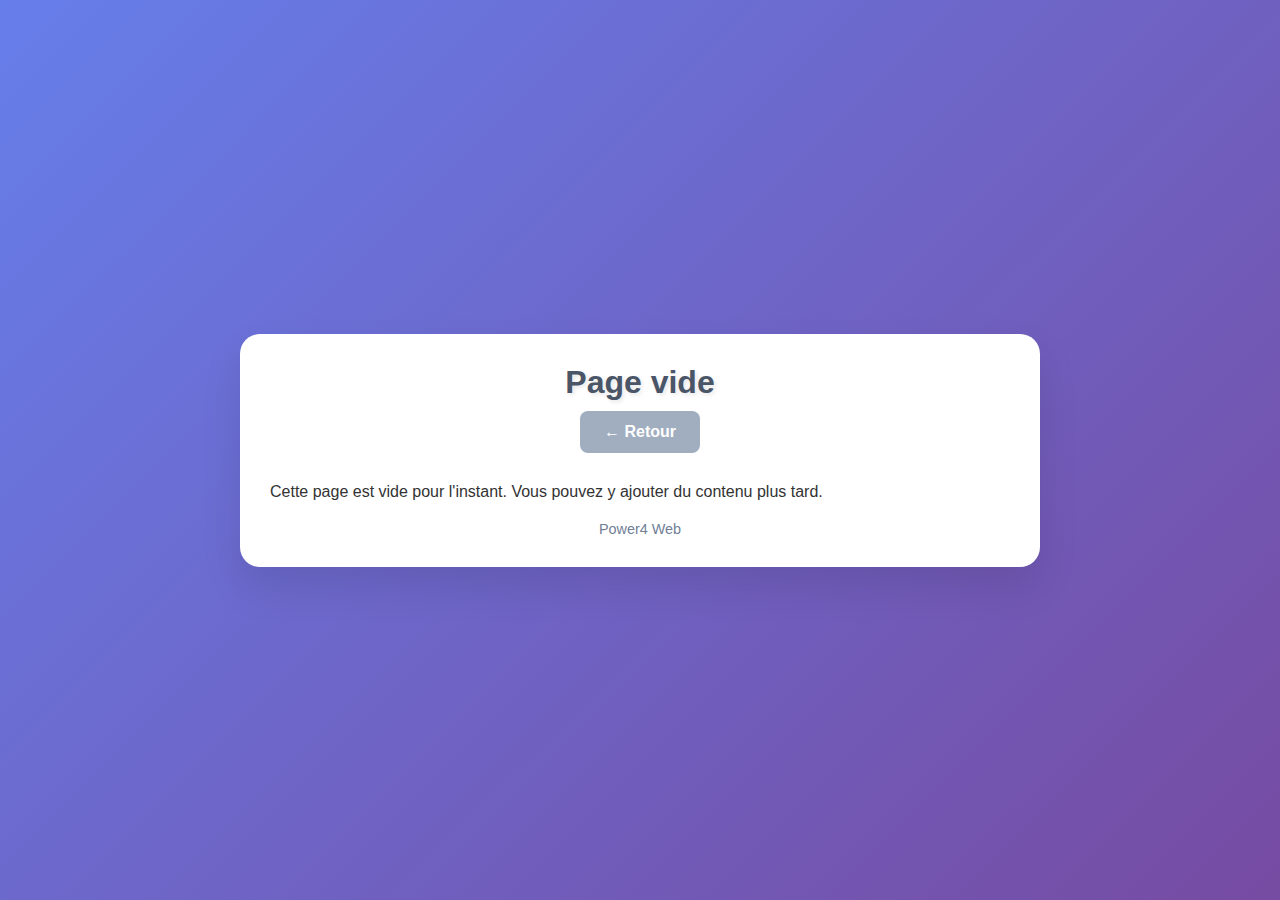
<file: templates/blank.html>
<!DOCTYPE html>
<html lang="fr">
<head>
    <meta charset="UTF-8">
    <meta name="viewport" content="width=device-width, initial-scale=1.0">
    <title>Page vide - Power4</title>
    <link rel="stylesheet" href="/static/styles.css">
</head>
<body>
    <div class="container">
        <header>
            <h1>Page vide</h1>
            <a href="/" class="btn btn-secondary">← Retour</a>
        </header>

        <main>
            <section>
                <p>Cette page est vide pour l'instant. Vous pouvez y ajouter du contenu plus tard.</p>
            </section>
        </main>

        <footer>
            <p>Power4 Web</p>
        </footer>
    </div>
</body>
</html>
</file>
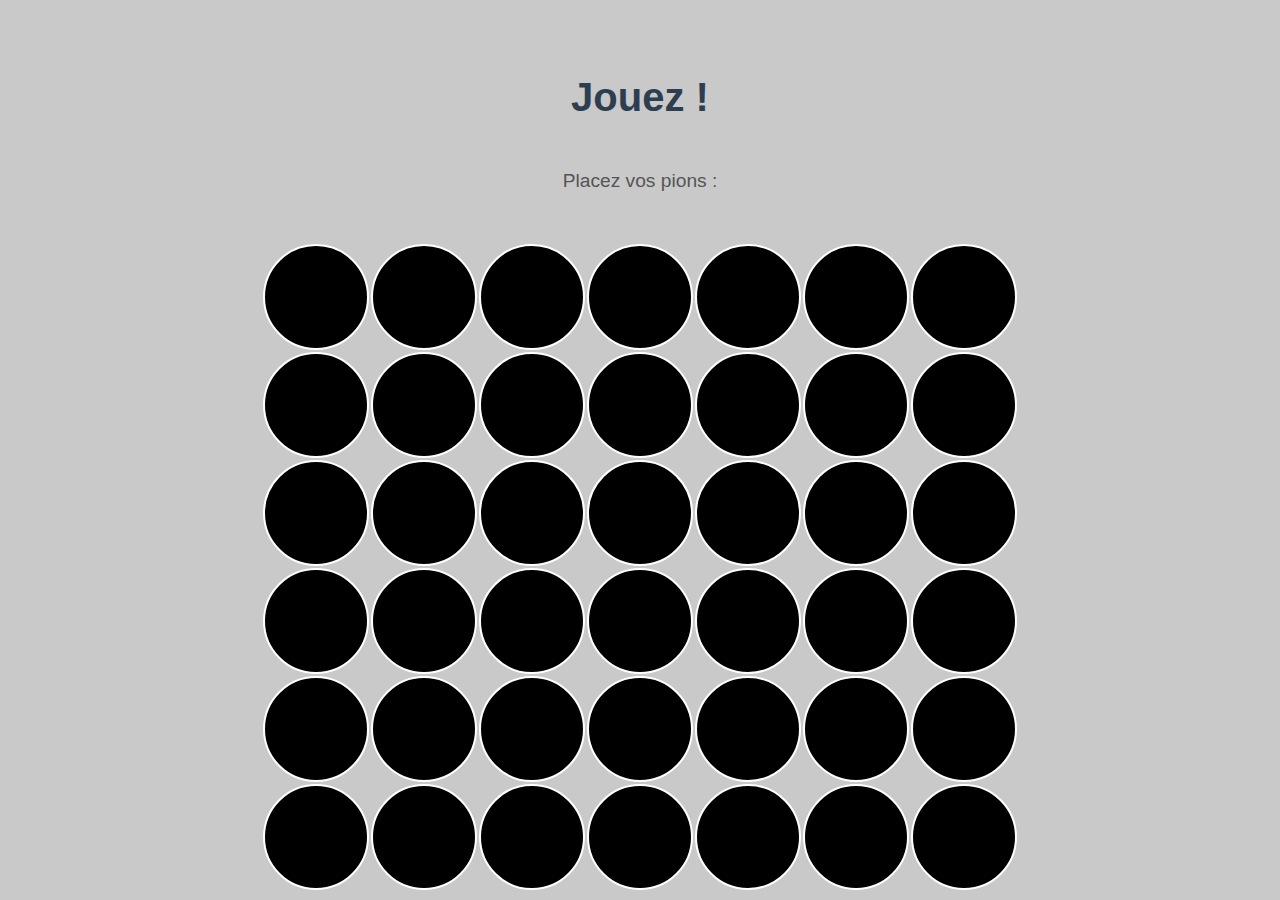
<file: templates/game.html>
<!DOCTYPE html>
<!-- Déclaration du type de document HTML5 -->
<html lang="fr">
<!-- Balise HTML principale avec la langue française -->

<head>
    <!-- Section HEAD : contient les métadonnées de la page -->
    <meta charset="UTF-8">
    <!-- Définit l'encodage des caractères pour afficher correctement les accents -->
    
    <meta name="viewport" content="width=device-width, initial-scale=1.0">
    <!-- Permet à la page de s'adapter aux différentes tailles d'écran (responsive) -->

    <title>Jeu - Power4</title>
    <!-- Titre qui apparaît dans l'onglet du navigateur -->
    
    <link rel="stylesheet" href="/assets/game.css">
    <!-- Lien vers le fichier CSS pour styler la page -->
</head>

<body>
    <!-- Section BODY : contient tout le contenu visible de la page -->

    <h1>Jouez !</h1>
    <!-- Titre principal de la page (H1 = plus gros titre) -->
    
    <p>Placez vos pions :</p>
    <!-- Paragraphe explicatif pour l'utilisateur -->
    
<table>
    <tr><td></td><td></td><td></td><td></td><td></td><td></td><td></td></tr>
    <tr><td></td><td></td><td></td><td></td><td></td><td></td><td></td></tr>
    <tr><td></td><td></td><td></td><td></td><td></td><td></td><td></td></tr>
    <tr><td></td><td></td><td></td><td></td><td></td><td></td><td></td></tr>
    <tr><td></td><td></td><td></td><td></td><td></td><td></td><td></td></tr>
    <tr><td></td><td></td><td></td><td></td><td></td><td></td><td></td></tr>
</table>
    
    
    

    
</body>
</html>
</file>
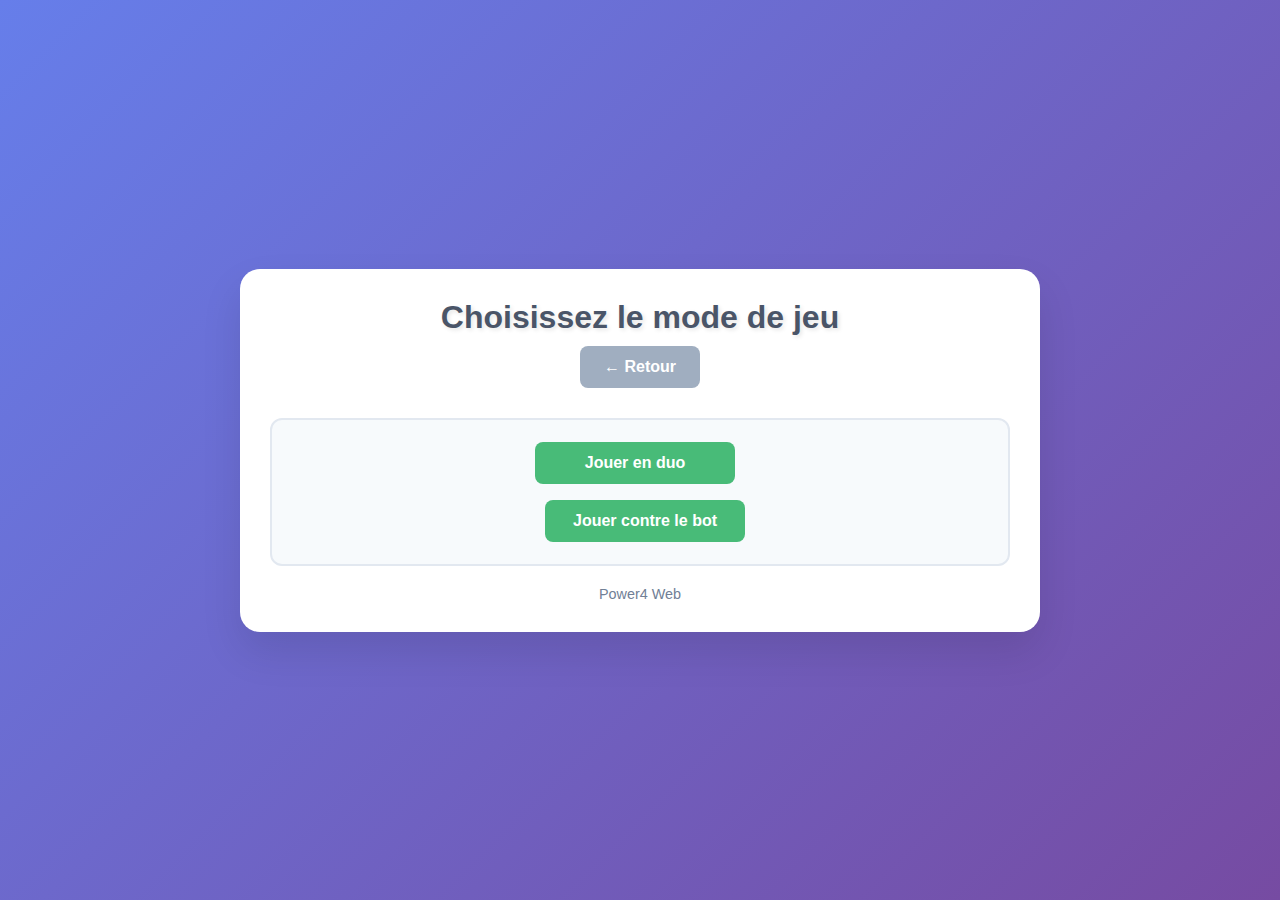
<file: templates/game_mode.html>
<!DOCTYPE html>
<html lang="fr">
<head>
    <meta charset="UTF-8">
    <meta name="viewport" content="width=device-width, initial-scale=1.0">
    <title>Choisir le mode - Power4</title>
    <link rel="stylesheet" href="/static/styles.css">
</head>
<body>
    <div class="container">
        <header>
            <h1>Choisissez le mode de jeu</h1>
            <a href="/" class="btn btn-secondary">← Retour</a>
        </header>

        <main>
            <section class="mode-selection">
                <form action="/start" method="POST" style="display:inline-block; margin-right: 10px;">
                    <button type="submit" class="btn btn-primary">Jouer en duo</button>
                </form>

                <form action="/start-bot" method="POST" style="display:inline-block; margin-left: 10px;">
                    <button type="submit" class="btn btn-primary">Jouer contre le bot</button>
                </form>

            </section>
        </main>

        <footer>
            <p>Power4 Web</p>
        </footer>
    </div>
</body>
</html>
</file>
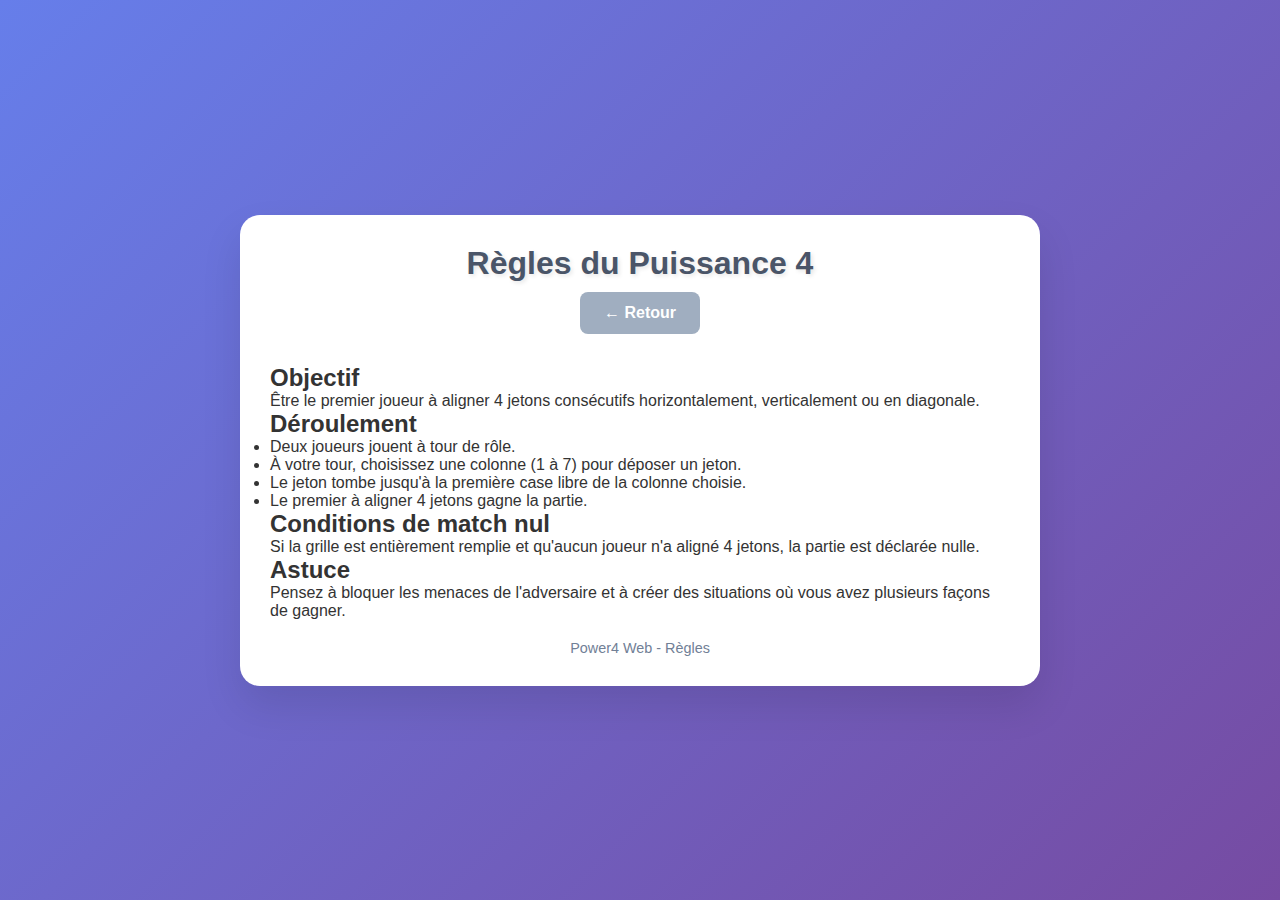
<file: templates/rules.html>
<!DOCTYPE html>
<html lang="fr">
<head>
    <meta charset="UTF-8">
    <meta name="viewport" content="width=device-width, initial-scale=1.0">
    <title>Règles - Power4</title>
    <link rel="stylesheet" href="/static/styles.css">
</head>
<body>
    <div class="container">
        <header>
            <h1>Règles du Puissance 4</h1>
            <a href="/" class="btn btn-secondary">← Retour</a>
        </header>

        <main>
            <section class="rules">
                <h2>Objectif</h2>
                <p>Être le premier joueur à aligner 4 jetons consécutifs horizontalement, verticalement ou en diagonale.</p>

                <h2>Déroulement</h2>
                <ul>
                    <li>Deux joueurs jouent à tour de rôle.</li>
                    <li>À votre tour, choisissez une colonne (1 à 7) pour déposer un jeton.</li>
                    <li>Le jeton tombe jusqu'à la première case libre de la colonne choisie.</li>
                    <li>Le premier à aligner 4 jetons gagne la partie.</li>
                </ul>

                <h2>Conditions de match nul</h2>
                <p>Si la grille est entièrement remplie et qu'aucun joueur n'a aligné 4 jetons, la partie est déclarée nulle.</p>

                <h2>Astuce</h2>
                <p>Pensez à bloquer les menaces de l'adversaire et à créer des situations où vous avez plusieurs façons de gagner.</p>
            </section>
        </main>

        <footer>
            <p>Power4 Web - Règles</p>
        </footer>
    </div>
</body>
</html>
</file>
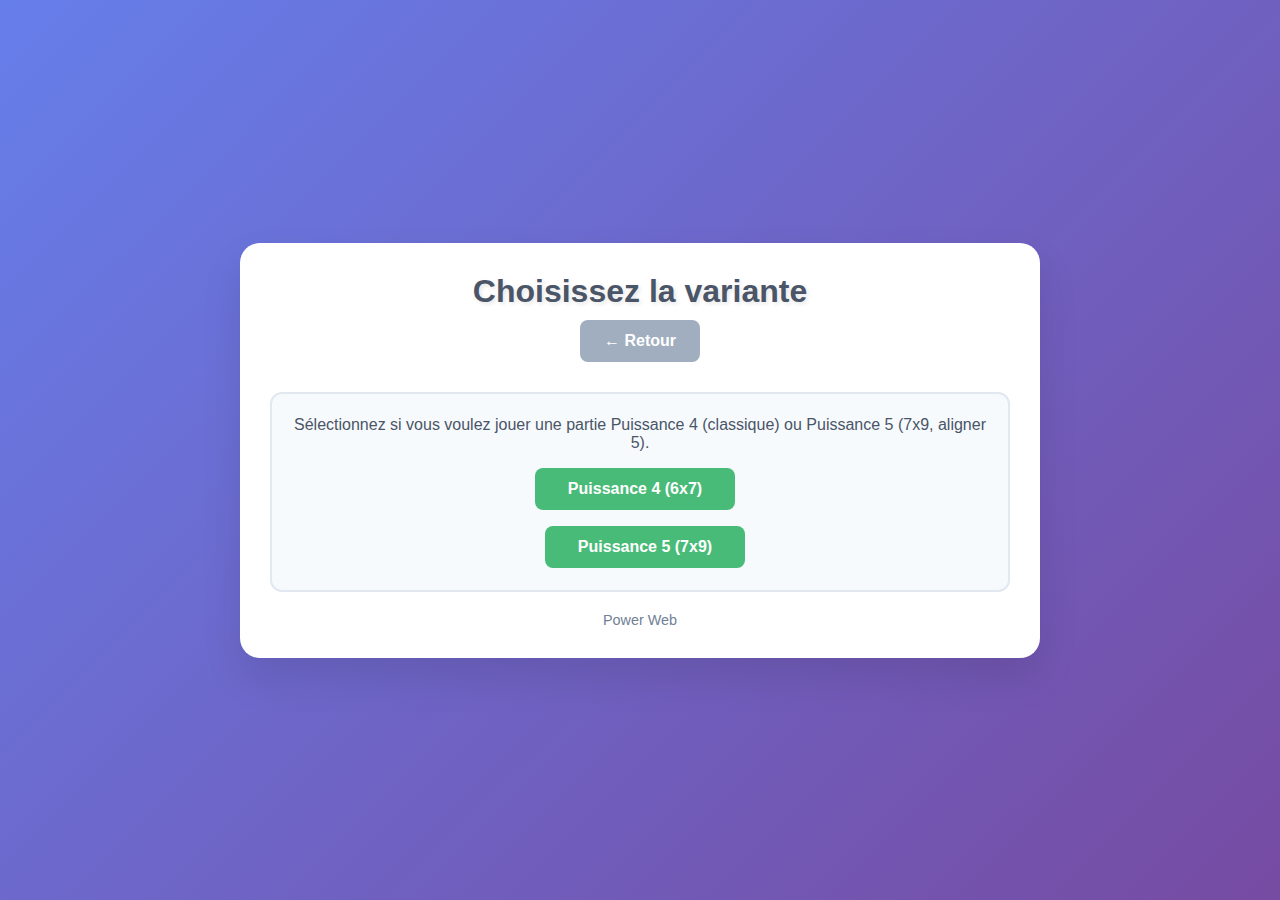
<file: templates/variant.html>
<!DOCTYPE html>
<html lang="fr">
<head>
    <meta charset="UTF-8">
    <meta name="viewport" content="width=device-width, initial-scale=1.0">
    <title>Choisir la variante - Power</title>
    <link rel="stylesheet" href="/static/styles.css?v={{.CSSVersion}}">
</head>
<body>
    <div class="container">
        <header>
            <h1>Choisissez la variante</h1>
            <a href="/" class="btn btn-secondary">← Retour</a>
        </header>

        <main>
            <section class="mode-selection">
                <p>Sélectionnez si vous voulez jouer une partie Puissance 4 (classique) ou Puissance 5 (7x9, aligner 5).</p>

                <form action="/game-mode" method="POST" style="display:inline-block; margin-right:10px;">
                    <input type="hidden" name="variant" value="4">
                    <button type="submit" class="btn btn-primary">Puissance 4 (6x7)</button>
                </form>

                <form action="/game-mode" method="POST" style="display:inline-block; margin-left:10px;">
                    <input type="hidden" name="variant" value="5">
                    <button type="submit" class="btn btn-primary">Puissance 5 (7x9)</button>
                </form>
            </section>
        </main>

        <footer>
            <p>Power Web</p>
        </footer>
    </div>
</body>
</html>
</file>
<file: static/styles.css>
/* Réinitialisation et styles de base */
* {
    margin: 0; /* supprime les marges par défaut du navigateur */
    padding: 0; /* supprime les paddings par défaut du navigateur */
    box-sizing: border-box; /* inclut la bordure/padding dans la largeur/hauteur */
}

/* Corps de la page : contient les règles de base d'affichage et le
    centrage global de l'application (police, fond, centrage vertical/horizontal). */
body {
    font-family: 'Arial', sans-serif; /* définit la police principale du document */
    background: linear-gradient(135deg, #667eea 0%, #764ba2 100%); /* fond en dégradé diagonal */
    min-height: 100vh; /* hauteur minimale = hauteur de la fenêtre */
    display: flex; /* active flexbox pour centrer le conteneur */
    align-items: center; /* centre verticalement le contenu */
    justify-content: center; /* centre horizontalement le contenu */
    color: #333; /* couleur de texte par défaut */
    padding: 20px; /* espacement intérieur autour de la page */
}

/* Conteneur principal : panneau blanc central qui contient tout le
    contenu de l'application (header, main, footer). */
.container {
    background: white; /* fond blanc pour le panneau principal */
    border-radius: 20px; /* coins arrondis */
    box-shadow: 0 20px 40px rgba(0, 0, 0, 0.1); /* ombre portée pour relief */
    padding: 30px; /* espace intérieur autour du contenu */
    max-width: 800px; /* largeur maximale du conteneur */
    width: 100%; /* prend toute la largeur disponible jusqu'à max-width */
}

/* En-tête */
header {
    text-align: center; /* centre le texte du header */
    margin-bottom: 30px; /* espace sous le header */
}

h1 {
    font-size: 2.5; /* taille du titre principal */
    color: #4a5568; /* couleur du titre */
    margin-bottom: 10px; /* espace sous le titre */
    text-shadow: 2px 2px 4px rgba(0, 0, 0, 0.1); /* ombre légère du texte */
}

.subtitle {
    color: #718096; /* couleur du sous-titre */
    font-size: 1.1em; /* taille du sous-titre */
}

/* Informations du jeu */
.game-info {
    background: #f7fafc; /* fond clair du panneau d'infos */
    padding: 20px; /* espacement interne */
    border-radius: 10px; /* coins arrondis */
    margin-bottom: 30px; /* espace sous le panneau */
    border: 2px solid #e2e8f0; /* bordure discrète */
}

.current-player {
    display: flex; /* utilise flex pour aligner label et indicateur */
    align-items: center; /* centrer verticalement les éléments */
    justify-content: center; /* centrer horizontalement */
    gap: 10px; /* espace entre éléments */
    margin-bottom: 10px; /* espace sous le bloc */
}

.label {
    font-weight: bold; /* texte en gras pour le label */
    color: #4a5568; /* couleur du label */
}

.player-indicator {
    font-size: 1.2em; /* taille du texte de l'indicateur */
    font-weight: bold; /* texte en gras */
    padding: 8px 16px; /* espacement interne */
    border-radius: 20px; /* bord arrondi pour l'indicateur */
    color: white; /* couleur du texte (sur fond coloré) */
}

.player-indicator.player-1 {
    background: #e53e3e; /* couleur rouge pour le joueur 1 */
}

.player-indicator.player-2 {
    background: #3182ce; /* couleur bleue pour le joueur 2 */
}

.status-message {
    text-align: center; /* centre le message d'état */
    font-size: 1.1em; /* taille du texte */
    color: #2d3748; /* couleur du texte */
    font-weight: 500; /* poids du texte */
}

/* Plateau de jeu */
.game-board {
    display: flex; /* container flex pour centrer le plateau */
    justify-content: center; /* centre horizontalement le plateau */
    margin-bottom: 30px; /* espace sous le plateau */
}

.board-table {
    border-collapse: separate; /* espace entre cellules géré par border-spacing */
    border-spacing: 5px; /* espace entre les cellules du tableau */
    background: #2d3748; /* fond sombre entourant les cellules */
    padding: 15px; /* espace interne autour des cellules */
    border-radius: 15px; /* coins arrondis du conteneur */
    box-shadow: inset 0 4px 8px rgba(0, 0, 0, 0.3); /* ombre interne pour profondeur */
}

/* .cell : règle principale pour chaque cellule du plateau.
     - 'cell' correspond au <td> utilisé pour afficher un emplacement du jeu.
     - Les classes additionnelles comme 'player-1' ou 'highlight' modifient
         l'apparence de cette cellule selon l'état (occupée, survolée, etc.). */
.cell {
    width: 60px; /* largeur fixe d'une cellule */
    height: 60px; /* hauteur fixe d'une cellule */
    background: #4a5568; /* couleur de fond par défaut de la cellule */
    border-radius: 50%; /* forme circulaire */
    text-align: center; /* centre le contenu horizontalement */
    vertical-align: middle; /* aligne verticalement dans les cellules du tableau */
    position: relative; /* permet positionnement absolu d'éléments internes */
    transition: all 0.3s ease; /* transition douce pour survol/transform */
    border: 3px solid #2d3748; /* bord sombre autour du cercle */
}

/* .cell:hover : état visuel appliqué quand la souris survole la cellule.
     - Utilisé pour donner un feedback à l'utilisateur (change de couleur
         et légère transformation). */
.cell:hover {
    background: #718096; /* couleur au survol */
    transform: scale(1.05); /* léger agrandissement au survol */
}

/* .cell.highlight : classe appliquée dynamiquement (JS) pour mettre
    en évidence une cellule/colonne (par exemple lors du hover sur la colonne).
    - 'highlight' est une classe utilitaire : elle n'est pas liée au joueur. */
.cell.highlight {
    background: #a0aec0; /* couleur de mise en évidence (highlight) */
    box-shadow: 0 0 10px rgba(160, 174, 192, 0.5); /* lueur autour */
}

/* .cell.player-1 : état visuel quand la cellule est occupée par le joueur 1.
     - Habituellement ajoutée côté serveur ou template lorsque la case contient
         le jeton du joueur 1. Remplace la couleur par une teinte Rouge. */
.cell.player-1 {
    background: #e53e3e; /* fond rouge pour cellules occupées par joueur 1 */
    box-shadow: 0 4px 8px rgba(229, 62, 62, 0.3); /* ombre colorée */
}

/* .cell.player-2 : état visuel quand la cellule est occupée par le joueur 2.
    - Similaire à player-1 mais couleur bleue. */
.cell.player-2 {
    background: #3182ce; /* fond bleu pour cellules occupées par joueur 2 */
    box-shadow: 0 4px 8px rgba(49, 130, 206, 0.3); /* ombre colorée */
}

/* .token : élément interne utilisé pour positionner/réserver l'espace du jeton.
   Nous utilisons désormais la couleur du .cell pour représenter le jeton,
   et nous retirons le caractère '●' blanc. Le .token est un cercle interne
   transparent par défaut pour laisser voir la couleur de la cellule. */
.token {
    width: 80%;
    height: 80%;
    border-radius: 50%;
    margin: auto; /* centre dans la cellule */
    background: transparent; /* pas de point blanc au milieu */
    box-shadow: none; /* pas d'ombrage blanc */
}

.token.empty {
    background: transparent;
}

/* Contrôles de jeu : supprimés car l'interaction se fait désormais en
   cliquant directement sur les cellules du plateau. Les styles liés à
   la sélection par colonne sont conservés dans ".backups/removed_column_selectors_20251030.txt" */

/* .action-buttons : conteneur des boutons d'actions secondaires
    (Actualiser, Retour au menu, Nouvelle partie). */
.action-buttons {
    display: flex; /* organise les boutons en ligne */
    justify-content: center; /* centre horizontalement les boutons */
    gap: 15px; /* espace entre boutons */
}

/* .btn : style générique pour les boutons (réutilisable).
     - Variantes : .btn-primary (action principale), .btn-secondary (moins pri.),
         .btn-play (bouton Jouer avec gradient). */
.btn {
    padding: 12px 24px; /* taille par défaut des boutons */
    border: none; /* pas de bordure par défaut */
    border-radius: 8px; /* coins arrondis */
    font-size: 1em; /* taille du texte */
    font-weight: bold; /* texte en gras */
    cursor: pointer; /* curseur au survol */
    transition: all 0.3s ease; /* animation pour survol / état actif */
    text-decoration: none; /* supprime soulignement des liens */
    display: inline-block; /* comportement inline mais box */
    text-align: center; /* centre le texte */
}

/* .btn-primary : variante verte pour actions importantes (ex: Nouvelle partie). */
.btn-primary {
    background: #48bb78; /* fond vert pour action principale */
    color: white; /* texte en blanc */
}

/* .btn-primary:hover : état au survol du bouton principal. */
.btn-primary:hover {
    background: #38a169; /* fond un peu plus foncé au survol */
    transform: translateY(-2px); /* remonte légèrement */
    box-shadow: 0 8px 16px rgba(72, 187, 120, 0.3); /* ombre */
}

/* .btn-secondary : variante grise pour actions secondaires (ex: Règles). */
.btn-secondary {
    background: #a0aec0; /* fond gris pour actions secondaires */
    color: white; /* texte blanc */
}

/* .btn-secondary:hover : état au survol du bouton secondaire. */
.btn-secondary:hover {
    background: #718096; /* gris plus foncé au survol */
    transform: translateY(-2px); /* remonte */
    box-shadow: 0 8px 16px rgba(160, 174, 192, 0.3); /* ombre */
}

/* Écran de menu */
/* .menu-screen : panneau d'accueil affiché avant le début de la partie.
    - Contient les boutons pour choisir le mode et les liens utilitaires. */
.menu-screen {
    background: #f7fafc; /* fond clair du panneau menu */
    border: 2px solid #e2e8f0; /* bordure discrète */
    border-radius: 12px; /* arrondis */
    padding: 30px; /* espacement interne */
    text-align: center; /* centre le contenu */
    margin-bottom: 30px; /* espace sous le menu */
}

/* .menu-screen h2 : style du titre principal du panneau menu. */
.menu-screen h2 {
    color: #2d3748; /* couleur du titre du menu */
    font-size: 1.8em; /* taille */
    margin-bottom: 10px; /* espace sous */
}

/* .menu-subtitle : style du texte secondaire sous le titre du menu. */
.menu-subtitle {
    color: #718096; /* couleur du sous-titre du menu */
    margin-bottom: 20px; /* espace sous */
}

/* .menu-actions : conteneur horizontal des actions principales du menu. */
.menu-actions {
    margin: 15px 0 10px; /* marges haut/droite/bas/gauche */
}

/* Page de sélection de variante (Puissance 4 / Puissance 5)
   - ajoute un espacement entre le texte explicatif et les boutons
   - centre les boutons dans le rectangle et les espace proprement */
.mode-selection {
    text-align: center; /* centre le contenu à l'intérieur */
    padding: 22px; /* espace interne autour du contenu */
    background: #f7fafc; /* fond clair similaire au panneau menu */
    border: 2px solid #e2e8f0; /* bordure discrète */
    border-radius: 12px; /* arrondis */
    margin-top: 18px; /* écarte le bloc du header/retour */
    display: flex;
    flex-direction: column; /* empile verticalement le paragraphe puis les boutons */
    align-items: center; /* centre horizontalement les éléments */
    gap: 16px; /* espace entre le paragraphe et les boutons */
}

.mode-selection p {
    margin: 0; /* laisser le gap gérer l'espacement */
    color: #4a5568;
    max-width: 720px; /* limite la largeur du texte pour la lisibilité */
}

.mode-selection form {
    display: inline-block; /* permet aux forms d'être centrés par text-align */
}

.mode-selection .btn {
    min-width: 200px; /* force une largeur homogène pour les boutons */
}

/* .btn-play : bouton 'Jouer' spécifique (gradient vert) utilisé sur la page d'accueil. */
.btn-play {
    background: linear-gradient(135deg, #34d399 0%, #10b981 100%); /* gradient vert vif */
    color: white; /* texte blanc */
    padding: 14px 28px; /* espacement interne */
    border-radius: 10px; /* arrondis */
    font-size: 1.1em; /* taille du texte */
    font-weight: 800; /* texte très gras */
    border: none; /* pas de bordure */
    cursor: pointer; /* curseur pointeur */
    transition: all 0.25s ease; /* transition pour le survol */
}

/* .btn-play:hover : état au survol pour le bouton Jouer (remonte et ajoute une ombre). */
.btn-play:hover {
    transform: translateY(-2px) scale(1.02); /* remonte et agrandit légèrement */
    box-shadow: 0 10px 18px rgba(16, 185, 129, 0.35); /* ombre colorée */
    background: #718096; /* devient gris comme les boutons secondaires au survol */
    color: white; /* assure que le texte reste lisible sur fond gris */
}

.menu-hint {
    color: #4a5568; /* couleur du petit texte d'aide */
    font-size: 0.95em; /* taille légèrement plus petite */
    margin-top: 10px; /* espace au dessus */
}

/* Utilitaires */
.hidden { display: none !important; } /* cache un élément quel que soit son état */

/* Informations des joueurs */
.players-info {
    display: flex; /* disposition en ligne flexible */
    justify-content: space-around; /* espace équivalent autour des enfants */
    background: #f7fafc; /* fond clair */
    padding: 20px; /* espacement interne */
    border-radius: 10px; /* coins arrondis */
    margin-bottom: 30px; /* espace sous le bloc */
    border: 2px solid #e2e8f0; /* bordure */
}

.player-info {
    display: flex; /* aligne le token et le nom */
    align-items: center; /* centrer verticalement */
    gap: 10px; /* espace entre token et nom */
    font-weight: bold; /* texte en gras */
    font-size: 1.1em; /* taille du texte */
}

.player-info.player-1 .player-token {
    color: #e53e3e; /* couleur du token du joueur 1 */
}

.player-info.player-2 .player-token {
    color: #3182ce; /* couleur du token du joueur 2 */
}

.player-token {
    font-size: 1.5em; /* taille du symbole token dans la fiche joueur */
}

/* Fin de jeu */
/* NOTE: Le bloc .game-over était utilisé pour afficher un bandeau en bas de page
   quand la partie se termine. Ce rendu est remplacé par une notification modale.
   On laisse ces styles commentés/retirés pour éviter l'affichage multiple.
   Si vous voulez restaurer l'ancien bandeau, récupérez les règles depuis la
   sauvegarde ou supprimez ce commentaire et remettez la classe dans le template. */

/* Notification (modal/toast) pour fin de partie */
.notification {
    position: fixed; /* overlay centré */
    top: 0;
    left: 0;
    right: 0;
    bottom: 0;
    display: flex; /* centre le contenu */
    align-items: center;
    justify-content: center;
    background: rgba(0,0,0,0.4); /* fond semi-transparent */
    z-index: 2000; /* au-dessus de tout */
    padding: 20px;
}

.notification.hidden { display: none !important; }
.notification.visible { display: flex !important; }

.notification-content {
    background: linear-gradient(135deg, #f093fb 0%, #f5576c 100%);
    color: white;
    padding: 22px 24px;
    border-radius: 12px;
    max-width: 520px;
    width: 100%;
    box-shadow: 0 20px 40px rgba(0,0,0,0.35);
    position: relative;
    text-align: center;
}

.notification-title {
    font-size: 1.6em;
    margin-bottom: 8px;
}

.notification-body {
    font-size: 1.05em;
    margin-bottom: 18px;
}

.notification-actions { display:flex; justify-content:center; gap:10px; }

.notification-close {
    position: absolute;
    right: 10px;
    top: 8px;
    background: transparent;
    border: none;
    color: rgba(255,255,255,0.9);
    font-size: 1.6em;
    cursor: pointer;
}

@media (max-width: 480px) {
    .notification-content { padding: 18px; }
    .notification-title { font-size: 1.3em; }
}

/* Pied de page */
footer {
    text-align: center; /* centre le contenu du footer */
    color: #718096; /* couleur discrète */
    font-size: 0.9em; /* petite taille */
    margin-top: 20px; /* espace au dessus du footer */
}

/* Adaptation aux petits écrans */
@media (max-width: 768px) {
    .container {
        padding: 20px; /* réduit le padding sur tablettes */
        margin: 10px; /* léger margin pour respirer */
    }
    
    h1 {
        font-size: 2em; /* titre légèrement réduit */
    }
    
    .cell {
        width: 45px; /* cellules plus petites pour écran medium */
        height: 45px;
    }
    
    .token {
        font-size: 1.5em; /* jetons réduits */
    }
    
    /* Règles responsives pour les boutons de colonne supprimées (backup présent) */
    
    .action-buttons {
        flex-direction: column; /* empile verticalement les actions */
        align-items: center; /* centre les boutons */
    }
    
    .players-info {
        flex-direction: column; /* empile les infos joueur */
        gap: 15px; /* espace entre lignes */
        align-items: center; /* centre le contenu */
    }
}

@media (max-width: 480px) {
    .cell {
        width: 35px; /* petites cellules pour très petits écrans */
        height: 35px;
    }
    
    .token {
        font-size: 1.2em; /* jeton encore réduit */
    }
    
    /* Règles responsives pour .column-btn supprimées (backup présent) */
}
</file>
<file: assets/game.css>
/* ========================================
   STYLES POUR LA PAGE PUISSANCE 4
   ======================================== */

/* Style pour centrer tout le contenu de la page */
body {
    /* Centrage horizontal du texte */
    text-align: center;
    
    /* Supprime les marges par défaut du navigateur */
    margin: 0;
    padding: 0;
    
    /* Police plus jolie */
    font-family: Arial, sans-serif;
    
    /* Couleur de fond claire */
    background-color: #c9c9c9;
}

/* Style spécifique pour le titre principal */
h1 {
    /* Centrage du titre (hérité du body, mais on peut le spécifier) */
    text-align: center;
    
    /* Couleur du titre */
    color: #2c3e50;
    
    /* Espacement autour du titre */
    margin-top: 75px;
    margin-bottom: 50px;
    
    /* Taille de police plus grande */
    font-size: 2.5em;
}

/* Style pour le paragraphe explicatif */
p {
    /* Centrage du paragraphe */
    text-align: center;
    
    /* Couleur plus douce */
    color: #555;
    
    /* Espacement */
    margin-bottom: 50px;
    
    /* Taille de police */
    font-size: 1.2em;
}

table {
    /* border-collapse: collapse; */    /* Commenté pour permettre border-radius */
    margin: 0 auto;
}
td {
    width: 100px;
    height: 100px;
    border: 2px solid rgb(255, 255, 255);
    border-radius: 100px;
    background-color: #000000;
}
</file>
